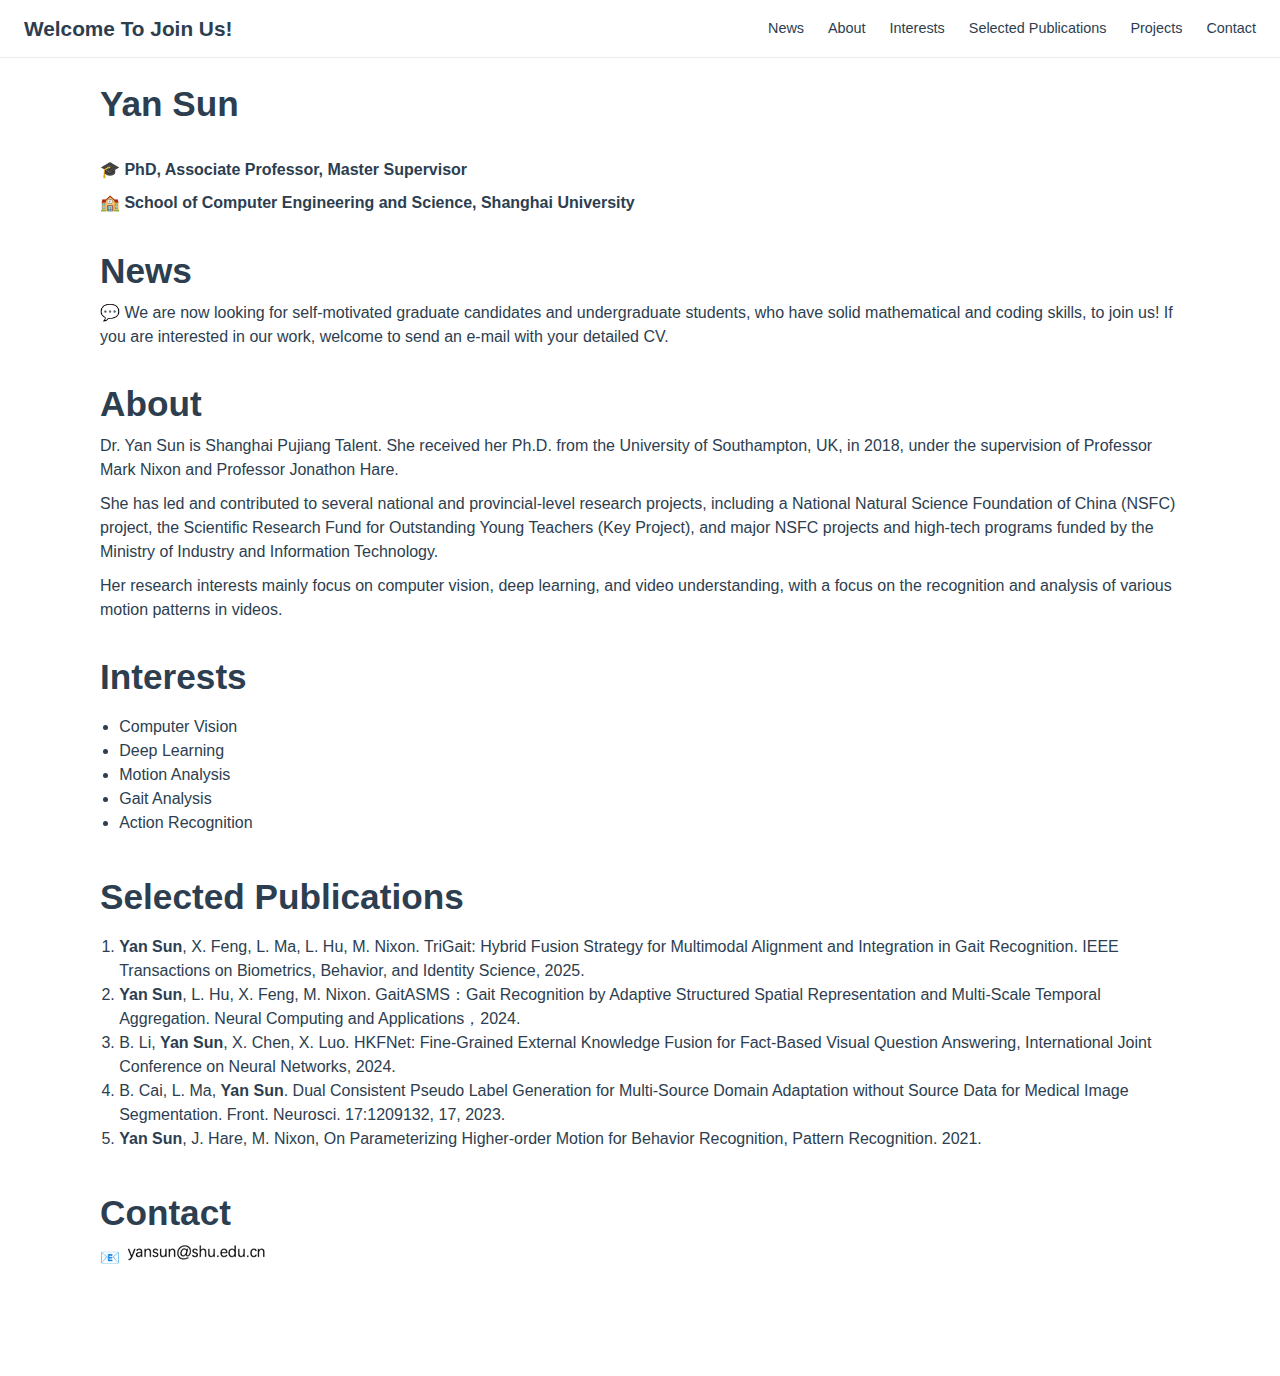
<file: index.html>
<!DOCTYPE html>
<html lang="en-US">
  <head>
    <meta charset="utf-8">
    <meta name="viewport" content="width=device-width,initial-scale=1">
    <title>Yan Sun | Welcome To Join Us!</title>
    <meta name="generator" content="VuePress 1.9.10">
    
    <meta name="description" content="Welcome To Join Yan Sun&#39;s Team!">
    
    <link rel="preload" href="/assets/css/0.styles.b4a25a17.css" as="style"><link rel="preload" href="/assets/js/app.c456f460.js" as="script"><link rel="preload" href="/assets/js/2.a2521730.js" as="script"><link rel="preload" href="/assets/js/1.c37381f6.js" as="script"><link rel="preload" href="/assets/js/24.e0f4cbba.js" as="script"><link rel="prefetch" href="/assets/js/10.6b4c7991.js"><link rel="prefetch" href="/assets/js/11.764dbd5c.js"><link rel="prefetch" href="/assets/js/12.06917ad2.js"><link rel="prefetch" href="/assets/js/13.7d8cb495.js"><link rel="prefetch" href="/assets/js/14.ecbc5caf.js"><link rel="prefetch" href="/assets/js/15.2b7245b4.js"><link rel="prefetch" href="/assets/js/16.812c8295.js"><link rel="prefetch" href="/assets/js/17.74f96484.js"><link rel="prefetch" href="/assets/js/18.648b10c4.js"><link rel="prefetch" href="/assets/js/19.fd36653f.js"><link rel="prefetch" href="/assets/js/20.2367a3b5.js"><link rel="prefetch" href="/assets/js/21.f30cc37b.js"><link rel="prefetch" href="/assets/js/22.c594d5b0.js"><link rel="prefetch" href="/assets/js/23.9ba5030c.js"><link rel="prefetch" href="/assets/js/25.8612b4e6.js"><link rel="prefetch" href="/assets/js/3.691f0dee.js"><link rel="prefetch" href="/assets/js/4.082b8323.js"><link rel="prefetch" href="/assets/js/5.acb21573.js"><link rel="prefetch" href="/assets/js/6.f3e9cc26.js"><link rel="prefetch" href="/assets/js/7.3cc21599.js"><link rel="prefetch" href="/assets/js/vendors~docsearch.934ed2fb.js">
    <link rel="stylesheet" href="/assets/css/0.styles.b4a25a17.css">
  </head>
  <body>
    <div id="app" data-server-rendered="true"><div class="theme-container no-sidebar home-page"><header class="navbar"><div class="sidebar-button"><svg xmlns="http://www.w3.org/2000/svg" aria-hidden="true" role="img" viewBox="0 0 448 512" class="icon"><path fill="currentColor" d="M436 124H12c-6.627 0-12-5.373-12-12V80c0-6.627 5.373-12 12-12h424c6.627 0 12 5.373 12 12v32c0 6.627-5.373 12-12 12zm0 160H12c-6.627 0-12-5.373-12-12v-32c0-6.627 5.373-12 12-12h424c6.627 0 12 5.373 12 12v32c0 6.627-5.373 12-12 12zm0 160H12c-6.627 0-12-5.373-12-12v-32c0-6.627 5.373-12 12-12h424c6.627 0 12 5.373 12 12v32c0 6.627-5.373 12-12 12z"></path></svg></div> <a href="/" aria-current="page" class="home-link router-link-exact-active router-link-active"><!----> <span class="site-name">Welcome To Join Us!</span></a> <div class="links"><!----> <nav class="nav-links can-hide"><div class="nav-item"><a href="/#news" class="nav-link">
  News
</a></div><div class="nav-item"><a href="/#about" class="nav-link">
  About
</a></div><div class="nav-item"><a href="/#interests" class="nav-link">
  Interests
</a></div><div class="nav-item"><a href="/#selected-publications" class="nav-link">
  Selected Publications
</a></div><div class="nav-item"><a href="/#projects" class="nav-link">
  Projects
</a></div><div class="nav-item"><a href="/#contact" class="nav-link">
  Contact
</a></div> <!----></nav></div></header> <div class="sidebar-mask"></div> <aside class="sidebar"><nav class="nav-links"><div class="nav-item"><a href="/#news" class="nav-link">
  News
</a></div><div class="nav-item"><a href="/#about" class="nav-link">
  About
</a></div><div class="nav-item"><a href="/#interests" class="nav-link">
  Interests
</a></div><div class="nav-item"><a href="/#selected-publications" class="nav-link">
  Selected Publications
</a></div><div class="nav-item"><a href="/#projects" class="nav-link">
  Projects
</a></div><div class="nav-item"><a href="/#contact" class="nav-link">
  Contact
</a></div> <!----></nav>  <!----> </aside> <main class="page"> <div class="theme-default-content content__default"><h1 id="yan-sun">Yan Sun</h1> <p><b>🎓 PhD, Associate Professor, Master Supervisor</b></p> <p><b>🏫 School of Computer Engineering and Science, Shanghai University</b></p> <h1 id="news">News</h1> <p>💬 We are now looking for self-motivated graduate candidates and undergraduate students, who have solid mathematical and coding skills, to join us!  If you are interested in our work, welcome to send an e-mail with your detailed CV.</p> <h1 id="about">About</h1> <p>Dr. Yan Sun is Shanghai Pujiang Talent. She received her Ph.D. from the University of Southampton, UK, in 2018, under the supervision of Professor Mark Nixon and Professor Jonathon Hare.</p> <p>She has led and contributed to several national and provincial-level research projects, including a National Natural Science Foundation of China (NSFC) project, the Scientific Research Fund for Outstanding Young Teachers (Key Project), and major NSFC projects and high-tech programs funded by the Ministry of Industry and Information Technology.</p> <p>Her research interests mainly focus on computer vision, deep learning, and video understanding, with a focus on the recognition and analysis of various motion patterns in videos.</p> <h1 id="interests">Interests</h1> <ul><li>Computer Vision</li> <li>Deep Learning</li> <li>Motion Analysis</li> <li>Gait Analysis</li> <li>Action Recognition</li></ul> <h1 id="selected-publications">Selected Publications</h1> <ol><li><strong>Yan Sun</strong>, X. Feng, L. Ma, L. Hu, M. Nixon. TriGait: Hybrid Fusion Strategy for Multimodal Alignment and Integration in Gait Recognition. IEEE Transactions on Biometrics, Behavior, and Identity Science, 2025.</li> <li><strong>Yan Sun</strong>, L. Hu, X. Feng, M. Nixon. GaitASMS：Gait Recognition by Adaptive Structured Spatial Representation and Multi-Scale Temporal Aggregation. Neural Computing and Applications，2024.</li> <li>B. Li, <strong>Yan Sun</strong>, X. Chen, X. Luo. HKFNet: Fine-Grained External Knowledge Fusion for Fact-Based Visual Question Answering, International Joint Conference on Neural Networks, 2024.</li> <li>B. Cai, L. Ma, <strong>Yan Sun</strong>. Dual Consistent Pseudo Label Generation for Multi-Source Domain Adaptation without Source Data for Medical Image Segmentation. Front. Neurosci. 17:1209132, 17, 2023.</li> <li><strong>Yan Sun</strong>, J. Hare, M. Nixon, On Parameterizing Higher-order Motion for Behavior Recognition, Pattern Recognition. 2021.</li></ol> <h1 id="contact">Contact</h1> <p>📧 <img src="contact.png"></p></div> <footer class="page-edit"><!----> <!----></footer> <!----> </main></div><div class="global-ui"></div></div>
    <script src="/assets/js/app.c456f460.js" defer></script><script src="/assets/js/2.a2521730.js" defer></script><script src="/assets/js/1.c37381f6.js" defer></script><script src="/assets/js/24.e0f4cbba.js" defer></script>
  </body>
</html>
</file>
<file: assets/css/0.styles.b4a25a17.css>
code[class*=language-],pre[class*=language-]{color:#ccc;background:none;font-family:Consolas,Monaco,Andale Mono,Ubuntu Mono,monospace;font-size:1em;text-align:left;white-space:pre;word-spacing:normal;word-break:normal;word-wrap:normal;line-height:1.5;-moz-tab-size:4;-o-tab-size:4;tab-size:4;-webkit-hyphens:none;hyphens:none}pre[class*=language-]{padding:1em;margin:.5em 0;overflow:auto}:not(pre)>code[class*=language-],pre[class*=language-]{background:#2d2d2d}:not(pre)>code[class*=language-]{padding:.1em;border-radius:.3em;white-space:normal}.token.block-comment,.token.cdata,.token.comment,.token.doctype,.token.prolog{color:#999}.token.punctuation{color:#ccc}.token.attr-name,.token.deleted,.token.namespace,.token.tag{color:#e2777a}.token.function-name{color:#6196cc}.token.boolean,.token.function,.token.number{color:#f08d49}.token.class-name,.token.constant,.token.property,.token.symbol{color:#f8c555}.token.atrule,.token.builtin,.token.important,.token.keyword,.token.selector{color:#cc99cd}.token.attr-value,.token.char,.token.regex,.token.string,.token.variable{color:#7ec699}.token.entity,.token.operator,.token.url{color:#67cdcc}.token.bold,.token.important{font-weight:700}.token.italic{font-style:italic}.token.entity{cursor:help}.token.inserted{color:green}.theme-default-content code{color:#476582;padding:.25rem .5rem;margin:0;font-size:.85em;background-color:rgba(27,31,35,.05);border-radius:3px}.theme-default-content code .token.deleted{color:#ec5975}.theme-default-content code .token.inserted{color:#0984e3}.theme-default-content pre,.theme-default-content pre[class*=language-]{line-height:1.4;padding:1.25rem 1.5rem;margin:.85rem 0;background-color:#282c34;border-radius:6px;overflow:auto}.theme-default-content pre[class*=language-] code,.theme-default-content pre code{color:#fff;padding:0;background-color:transparent;border-radius:0}div[class*=language-]{position:relative;background-color:#282c34;border-radius:6px}div[class*=language-] .highlight-lines{-webkit-user-select:none;user-select:none;padding-top:1.3rem;position:absolute;top:0;left:0;width:100%;line-height:1.4}div[class*=language-] .highlight-lines .highlighted{background-color:rgba(0,0,0,.66)}div[class*=language-] pre,div[class*=language-] pre[class*=language-]{background:transparent;position:relative;z-index:1}div[class*=language-]:before{position:absolute;z-index:3;top:.8em;right:1em;font-size:.75rem;color:hsla(0,0%,100%,.4)}div[class*=language-]:not(.line-numbers-mode) .line-numbers-wrapper{display:none}div[class*=language-].line-numbers-mode .highlight-lines .highlighted{position:relative}div[class*=language-].line-numbers-mode .highlight-lines .highlighted:before{content:" ";position:absolute;z-index:3;left:0;top:0;display:block;width:3.5rem;height:100%;background-color:rgba(0,0,0,.66)}div[class*=language-].line-numbers-mode pre{padding-left:4.5rem;vertical-align:middle}div[class*=language-].line-numbers-mode .line-numbers-wrapper{position:absolute;top:0;width:3.5rem;text-align:center;color:hsla(0,0%,100%,.3);padding:1.25rem 0;line-height:1.4}div[class*=language-].line-numbers-mode .line-numbers-wrapper br{-webkit-user-select:none;user-select:none}div[class*=language-].line-numbers-mode .line-numbers-wrapper .line-number{position:relative;z-index:4;-webkit-user-select:none;user-select:none;font-size:.85em}div[class*=language-].line-numbers-mode:after{content:"";position:absolute;z-index:2;top:0;left:0;width:3.5rem;height:100%;border-radius:6px 0 0 6px;border-right:1px solid rgba(0,0,0,.66);background-color:#282c34}div[class~=language-js]:before{content:"js"}div[class~=language-ts]:before{content:"ts"}div[class~=language-html]:before{content:"html"}div[class~=language-md]:before{content:"md"}div[class~=language-vue]:before{content:"vue"}div[class~=language-css]:before{content:"css"}div[class~=language-sass]:before{content:"sass"}div[class~=language-scss]:before{content:"scss"}div[class~=language-less]:before{content:"less"}div[class~=language-stylus]:before{content:"stylus"}div[class~=language-go]:before{content:"go"}div[class~=language-java]:before{content:"java"}div[class~=language-c]:before{content:"c"}div[class~=language-sh]:before{content:"sh"}div[class~=language-yaml]:before{content:"yaml"}div[class~=language-py]:before{content:"py"}div[class~=language-docker]:before{content:"docker"}div[class~=language-dockerfile]:before{content:"dockerfile"}div[class~=language-makefile]:before{content:"makefile"}div[class~=language-javascript]:before{content:"js"}div[class~=language-typescript]:before{content:"ts"}div[class~=language-markup]:before{content:"html"}div[class~=language-markdown]:before{content:"md"}div[class~=language-json]:before{content:"json"}div[class~=language-ruby]:before{content:"rb"}div[class~=language-python]:before{content:"py"}div[class~=language-bash]:before{content:"sh"}div[class~=language-php]:before{content:"php"}.custom-block .custom-block-title{font-weight:600;margin-bottom:-.4rem}.custom-block.danger,.custom-block.tip,.custom-block.warning{padding:.1rem 1.5rem;border-left-width:.5rem;border-left-style:solid;margin:1rem 0}.custom-block.tip{background-color:#f3f5f7;border-color:#42b983}.custom-block.warning{background-color:rgba(255,229,100,.3);border-color:#e7c000;color:#6b5900}.custom-block.warning .custom-block-title{color:#b29400}.custom-block.warning a{color:#2c3e50}.custom-block.danger{background-color:#ffe6e6;border-color:#c00;color:#4d0000}.custom-block.danger .custom-block-title{color:#900}.custom-block.danger a{color:#2c3e50}.custom-block.details{display:block;position:relative;border-radius:2px;margin:1.6em 0;padding:1.6em;background-color:#eee}.custom-block.details h4{margin-top:0}.custom-block.details figure:last-child,.custom-block.details p:last-child{margin-bottom:0;padding-bottom:0}.custom-block.details summary{outline:none;cursor:pointer}.arrow{display:inline-block;width:0;height:0}.arrow.up{border-bottom:6px solid #ccc}.arrow.down,.arrow.up{border-left:4px solid transparent;border-right:4px solid transparent}.arrow.down{border-top:6px solid #ccc}.arrow.right{border-left:6px solid #ccc}.arrow.left,.arrow.right{border-top:4px solid transparent;border-bottom:4px solid transparent}.arrow.left{border-right:6px solid #ccc}.theme-default-content:not(.custom){max-width:740px;margin:0 auto;padding:2rem 2.5rem}@media (max-width:959px){.theme-default-content:not(.custom){padding:2rem}}@media (max-width:419px){.theme-default-content:not(.custom){padding:1.5rem}}.table-of-contents .badge{vertical-align:middle}body,html{padding:0;margin:0;background-color:#fff}body{font-family:-apple-system,BlinkMacSystemFont,Segoe UI,Roboto,Oxygen,Ubuntu,Cantarell,Fira Sans,Droid Sans,Helvetica Neue,sans-serif;-webkit-font-smoothing:antialiased;-moz-osx-font-smoothing:grayscale;font-size:16px;color:#2c3e50}.page{padding-left:20rem}.navbar{z-index:20;right:0;height:3.6rem;background-color:#fff;box-sizing:border-box;border-bottom:1px solid #eaecef}.navbar,.sidebar-mask{position:fixed;top:0;left:0}.sidebar-mask{z-index:9;width:100vw;height:100vh;display:none}.sidebar{font-size:16px;background-color:#fff;width:20rem;position:fixed;z-index:10;margin:0;top:3.6rem;left:0;bottom:0;box-sizing:border-box;border-right:1px solid #eaecef;overflow-y:auto}.theme-default-content:not(.custom)>:first-child{margin-top:3.6rem}.theme-default-content:not(.custom) a:hover{text-decoration:underline}.theme-default-content:not(.custom) p.demo{padding:1rem 1.5rem;border:1px solid #ddd;border-radius:4px}.theme-default-content:not(.custom) img{max-width:100%}.theme-default-content.custom{padding:0;margin:0}.theme-default-content.custom img{max-width:100%}a{font-weight:500;text-decoration:none}a,p a code{color:#0984e3}p a code{font-weight:400}kbd{background:#eee;border:.15rem solid #ddd;border-bottom:.25rem solid #ddd;border-radius:.15rem;padding:0 .15em}blockquote{font-size:1rem;color:#999;border-left:.2rem solid #dfe2e5;margin:1rem 0;padding:.25rem 0 .25rem 1rem}blockquote>p{margin:0}ol,ul{padding-left:1.2em}strong{font-weight:600}h1,h2,h3,h4,h5,h6{font-weight:600;line-height:1.25}.theme-default-content:not(.custom)>h1,.theme-default-content:not(.custom)>h2,.theme-default-content:not(.custom)>h3,.theme-default-content:not(.custom)>h4,.theme-default-content:not(.custom)>h5,.theme-default-content:not(.custom)>h6{margin-top:-3.1rem;padding-top:4.6rem;margin-bottom:0}.theme-default-content:not(.custom)>h1:first-child,.theme-default-content:not(.custom)>h2:first-child,.theme-default-content:not(.custom)>h3:first-child,.theme-default-content:not(.custom)>h4:first-child,.theme-default-content:not(.custom)>h5:first-child,.theme-default-content:not(.custom)>h6:first-child{margin-top:-1.5rem;margin-bottom:1rem}.theme-default-content:not(.custom)>h1:first-child+.custom-block,.theme-default-content:not(.custom)>h1:first-child+p,.theme-default-content:not(.custom)>h1:first-child+pre,.theme-default-content:not(.custom)>h2:first-child+.custom-block,.theme-default-content:not(.custom)>h2:first-child+p,.theme-default-content:not(.custom)>h2:first-child+pre,.theme-default-content:not(.custom)>h3:first-child+.custom-block,.theme-default-content:not(.custom)>h3:first-child+p,.theme-default-content:not(.custom)>h3:first-child+pre,.theme-default-content:not(.custom)>h4:first-child+.custom-block,.theme-default-content:not(.custom)>h4:first-child+p,.theme-default-content:not(.custom)>h4:first-child+pre,.theme-default-content:not(.custom)>h5:first-child+.custom-block,.theme-default-content:not(.custom)>h5:first-child+p,.theme-default-content:not(.custom)>h5:first-child+pre,.theme-default-content:not(.custom)>h6:first-child+.custom-block,.theme-default-content:not(.custom)>h6:first-child+p,.theme-default-content:not(.custom)>h6:first-child+pre{margin-top:2rem}h1:focus .header-anchor,h1:hover .header-anchor,h2:focus .header-anchor,h2:hover .header-anchor,h3:focus .header-anchor,h3:hover .header-anchor,h4:focus .header-anchor,h4:hover .header-anchor,h5:focus .header-anchor,h5:hover .header-anchor,h6:focus .header-anchor,h6:hover .header-anchor{opacity:1}h1{font-size:2.2rem}h2{font-size:1.65rem;padding-bottom:.3rem;border-bottom:1px solid #eaecef}h3{font-size:1.35rem}a.header-anchor{font-size:.85em;float:left;margin-left:-.87em;padding-right:.23em;margin-top:.125em;-webkit-user-select:none;user-select:none;opacity:0}a.header-anchor:focus,a.header-anchor:hover{text-decoration:none}.line-number,code,kbd{font-family:source-code-pro,Menlo,Monaco,Consolas,Courier New,monospace}ol,p,ul{line-height:1.7}hr{border:0;border-top:1px solid #eaecef}table{border-collapse:collapse;margin:1rem 0;display:block;overflow-x:auto}tr{border-top:1px solid #dfe2e5}tr:nth-child(2n){background-color:#f6f8fa}td,th{border:1px solid #dfe2e5;padding:.6em 1em}.theme-container.sidebar-open .sidebar-mask{display:block}.theme-container.no-navbar .theme-default-content:not(.custom)>h1,.theme-container.no-navbar h2,.theme-container.no-navbar h3,.theme-container.no-navbar h4,.theme-container.no-navbar h5,.theme-container.no-navbar h6{margin-top:1.5rem;padding-top:0}.theme-container.no-navbar .sidebar{top:0}@media (min-width:720px){.theme-container.no-sidebar .sidebar{display:none}.theme-container.no-sidebar .page{padding-left:0}}@media (max-width:959px){.sidebar{font-size:15px;width:16.4rem}.page{padding-left:16.4rem}}@media (max-width:719px){.sidebar{top:0;padding-top:3.6rem;transform:translateX(-100%);transition:transform .2s ease}.page{padding-left:0}.theme-container.sidebar-open .sidebar{transform:translateX(0)}.theme-container.no-navbar .sidebar{padding-top:0}}@media (max-width:419px){h1{font-size:1.9rem}.theme-default-content div[class*=language-]{margin:.85rem -1.5rem;border-radius:0}}.icon.outbound{display:none}#nprogress{pointer-events:none}#nprogress .bar{background:#0984e3;position:fixed;z-index:1031;top:0;left:0;width:100%;height:2px}#nprogress .peg{display:block;position:absolute;right:0;width:100px;height:100%;box-shadow:0 0 10px #0984e3,0 0 5px #0984e3;opacity:1;transform:rotate(3deg) translateY(-4px)}#nprogress .spinner{display:block;position:fixed;z-index:1031;top:15px;right:15px}#nprogress .spinner-icon{width:18px;height:18px;box-sizing:border-box;border-color:#0984e3 transparent transparent #0984e3;border-style:solid;border-width:2px;border-radius:50%;animation:nprogress-spinner .4s linear infinite}.nprogress-custom-parent{overflow:hidden;position:relative}.nprogress-custom-parent #nprogress .bar,.nprogress-custom-parent #nprogress .spinner{position:absolute}@keyframes nprogress-spinner{0%{transform:rotate(0deg)}to{transform:rotate(1turn)}}.icon.outbound{color:#aaa;display:inline-block;vertical-align:middle;position:relative;top:-1px}.sr-only{position:absolute;width:1px;height:1px;padding:0;margin:-1px;overflow:hidden;clip:rect(0,0,0,0);white-space:nowrap;border-width:0}.algolia-search-wrapper>span{vertical-align:middle}.algolia-search-wrapper .algolia-autocomplete{line-height:normal}.algolia-search-wrapper .algolia-autocomplete .ds-dropdown-menu{background-color:#fff;border:1px solid #999;border-radius:4px;font-size:16px;margin:6px 0 0;padding:4px;text-align:left}.algolia-search-wrapper .algolia-autocomplete .ds-dropdown-menu:before{border-color:#999}.algolia-search-wrapper .algolia-autocomplete .ds-dropdown-menu [class*=ds-dataset-]{border:none;padding:0}.algolia-search-wrapper .algolia-autocomplete .ds-dropdown-menu .ds-suggestions{margin-top:0}.algolia-search-wrapper .algolia-autocomplete .ds-dropdown-menu .ds-suggestion{border-bottom:1px solid #eaecef}.algolia-search-wrapper .algolia-autocomplete .algolia-docsearch-suggestion--highlight{color:#2c815b}.algolia-search-wrapper .algolia-autocomplete .algolia-docsearch-suggestion{border-color:#eaecef;padding:0}.algolia-search-wrapper .algolia-autocomplete .algolia-docsearch-suggestion .algolia-docsearch-suggestion--category-header{padding:5px 10px;margin-top:0;background:#0984e3;color:#fff;font-weight:600}.algolia-search-wrapper .algolia-autocomplete .algolia-docsearch-suggestion .algolia-docsearch-suggestion--category-header .algolia-docsearch-suggestion--highlight{background:hsla(0,0%,100%,.6)}.algolia-search-wrapper .algolia-autocomplete .algolia-docsearch-suggestion .algolia-docsearch-suggestion--wrapper{padding:0}.algolia-search-wrapper .algolia-autocomplete .algolia-docsearch-suggestion .algolia-docsearch-suggestion--title{font-weight:600;margin-bottom:0;color:#2c3e50}.algolia-search-wrapper .algolia-autocomplete .algolia-docsearch-suggestion .algolia-docsearch-suggestion--subcategory-column{vertical-align:top;padding:5px 7px 5px 5px;border-color:#eaecef;background:#f1f3f5}.algolia-search-wrapper .algolia-autocomplete .algolia-docsearch-suggestion .algolia-docsearch-suggestion--subcategory-column:after{display:none}.algolia-search-wrapper .algolia-autocomplete .algolia-docsearch-suggestion .algolia-docsearch-suggestion--subcategory-column-text{color:#555}.algolia-search-wrapper .algolia-autocomplete .algolia-docsearch-footer{border-color:#eaecef}.algolia-search-wrapper .algolia-autocomplete .ds-cursor .algolia-docsearch-suggestion--content{background-color:#e7edf3!important;color:#2c3e50}@media (min-width:719px){.algolia-search-wrapper .algolia-autocomplete .algolia-docsearch-suggestion .algolia-docsearch-suggestion--subcategory-column{float:none;width:150px;min-width:150px;display:table-cell}.algolia-search-wrapper .algolia-autocomplete .algolia-docsearch-suggestion .algolia-docsearch-suggestion--content{float:none;display:table-cell;width:100%;vertical-align:top}.algolia-search-wrapper .algolia-autocomplete .algolia-docsearch-suggestion .ds-dropdown-menu{min-width:515px!important}}@media (max-width:719px){.algolia-search-wrapper .ds-dropdown-menu{min-width:calc(100vw - 4rem)!important;max-width:calc(100vw - 4rem)!important}.algolia-search-wrapper .algolia-docsearch-suggestion--wrapper{padding:5px 7px 5px 5px!important}.algolia-search-wrapper .algolia-docsearch-suggestion--subcategory-column{padding:0!important;background:#fff!important}.algolia-search-wrapper .algolia-docsearch-suggestion--subcategory-column-text:after{content:" > ";font-size:10px;line-height:14.4px;display:inline-block;width:5px;margin:-3px 3px 0;vertical-align:middle}}.home{padding:3.6rem 2rem 0;max-width:960px;margin:0 auto;display:block}.home .hero{text-align:center}.home .hero img{max-width:100%;max-height:280px;display:block;margin:3rem auto 1.5rem}.home .hero h1{font-size:3rem}.home .hero .action,.home .hero .description,.home .hero h1{margin:1.8rem auto}.home .hero .description{max-width:35rem;font-size:1.6rem;line-height:1.3;color:#6a8bad}.home .hero .action-button{display:inline-block;font-size:1.2rem;color:#fff;background-color:#0984e3;padding:.8rem 1.6rem;border-radius:4px;transition:background-color .1s ease;box-sizing:border-box;border-bottom:1px solid #0877cc}.home .hero .action-button:hover{background-color:#1292f6}.home .features{border-top:1px solid #eaecef;padding:1.2rem 0;margin-top:2.5rem;display:flex;flex-wrap:wrap;align-items:flex-start;align-content:stretch;justify-content:space-between}.home .feature{flex-grow:1;flex-basis:30%;max-width:30%}.home .feature h2{font-size:1.4rem;font-weight:500;border-bottom:none;padding-bottom:0;color:#3a5169}.home .feature p{color:#4e6e8e}.home .footer{padding:2.5rem;border-top:1px solid #eaecef;text-align:center;color:#4e6e8e}@media (max-width:719px){.home .features{flex-direction:column}.home .feature{max-width:100%;padding:0 2.5rem}}@media (max-width:419px){.home{padding-left:1.5rem;padding-right:1.5rem}.home .hero img{max-height:210px;margin:2rem auto 1.2rem}.home .hero h1{font-size:2rem}.home .hero .action,.home .hero .description,.home .hero h1{margin:1.2rem auto}.home .hero .description{font-size:1.2rem}.home .hero .action-button{font-size:1rem;padding:.6rem 1.2rem}.home .feature h2{font-size:1.25rem}}.search-box{display:inline-block;position:relative;margin-right:1rem}.search-box input{cursor:text;width:10rem;height:2rem;color:#4e6e8e;display:inline-block;border:1px solid #cfd4db;border-radius:2rem;font-size:.9rem;line-height:2rem;padding:0 .5rem 0 2rem;outline:none;transition:all .2s ease;background:#fff url(/assets/img/search.83621669.svg) .6rem .5rem no-repeat;background-size:1rem}.search-box input:focus{cursor:auto;border-color:#0984e3}.search-box .suggestions{background:#fff;width:20rem;position:absolute;top:2rem;border:1px solid #cfd4db;border-radius:6px;padding:.4rem;list-style-type:none}.search-box .suggestions.align-right{right:0}.search-box .suggestion{line-height:1.4;padding:.4rem .6rem;border-radius:4px;cursor:pointer}.search-box .suggestion a{white-space:normal;color:#5d82a6}.search-box .suggestion a .page-title{font-weight:600}.search-box .suggestion a .header{font-size:.9em;margin-left:.25em}.search-box .suggestion.focused{background-color:#f3f4f5}.search-box .suggestion.focused a{color:#0984e3}@media (max-width:959px){.search-box input{cursor:pointer;width:0;border-color:transparent;position:relative}.search-box input:focus{cursor:text;left:0;width:10rem}}@media (-ms-high-contrast:none){.search-box input{height:2rem}}@media (max-width:959px) and (min-width:719px){.search-box .suggestions{left:0}}@media (max-width:719px){.search-box{margin-right:0}.search-box input{left:1rem}.search-box .suggestions{right:0}}@media (max-width:419px){.search-box .suggestions{width:calc(100vw - 4rem)}.search-box input:focus{width:8rem}}.sidebar-button{cursor:pointer;display:none;width:1.25rem;height:1.25rem;position:absolute;padding:.6rem;top:.6rem;left:1rem}.sidebar-button .icon{display:block;width:1.25rem;height:1.25rem}@media (max-width:719px){.sidebar-button{display:block}}.dropdown-enter,.dropdown-leave-to{height:0!important}.badge[data-v-15b7b770]{display:inline-block;font-size:14px;height:18px;line-height:18px;border-radius:3px;padding:0 6px;color:#fff}.badge.green[data-v-15b7b770],.badge.tip[data-v-15b7b770],.badge[data-v-15b7b770]{background-color:#42b983}.badge.error[data-v-15b7b770]{background-color:#da5961}.badge.warn[data-v-15b7b770],.badge.warning[data-v-15b7b770],.badge.yellow[data-v-15b7b770]{background-color:#e7c000}.badge+.badge[data-v-15b7b770]{margin-left:5px}.theme-code-block[data-v-759a7d02]{display:none}.theme-code-block__active[data-v-759a7d02]{display:block}.theme-code-block>pre[data-v-759a7d02]{background-color:orange}.theme-code-group__nav[data-v-deefee04]{margin-bottom:-35px;background-color:#282c34;padding-bottom:22px;border-top-left-radius:6px;border-top-right-radius:6px;padding-left:10px;padding-top:10px}.theme-code-group__ul[data-v-deefee04]{margin:auto 0;padding-left:0;display:inline-flex;list-style:none}.theme-code-group__nav-tab[data-v-deefee04]{border:0;padding:5px;cursor:pointer;background-color:transparent;font-size:.85em;line-height:1.4;color:hsla(0,0%,100%,.9);font-weight:600}.theme-code-group__nav-tab-active[data-v-deefee04]{border-bottom:1px solid #42b983}.pre-blank[data-v-deefee04]{color:#42b983}.theme-container.home-page .page{font-family:-apple-system,BlinkMacSystemFont,Segoe UI,Roboto,Oxygen,Ubuntu,Cantarell,Fira Sans,Droid Sans,Helvetica Neue,sans-serif}.theme-container.home-page .page p{margin:0 0 .6rem}.theme-container.home-page .page ol,.theme-container.home-page .page p,.theme-container.home-page .page ul{line-height:1.5rem}.theme-container.home-page .page a{font-weight:400}.theme-container.home-page .page .theme-default-content:not(.custom){max-width:1080px!important}.theme-container.home-page .page .theme-default-content:not(.custom)>h1,.theme-container.home-page .page .theme-default-content:not(.custom)>h2{margin-bottom:.5rem}.theme-container.home-page .page .theme-default-content:not(.custom)>h2:first-child+p{margin-top:.5rem}.theme-container.home-page .page .theme-default-content:not(.custom)>h3{padding-top:4rem}.theme-container.home-page .page .md-card{margin-top:.5em}.theme-container.home-page .page .md-card .card-image{padding:.2rem}.theme-container.home-page .page .md-card .card-image img{max-width:120px;max-height:120px}.theme-container.home-page .page .md-card .card-content p{-webkit-margin-after:.2em}@media (max-width:419px){.theme-default-content:not(.custom){padding:1rem}.navbar .site-name{width:100vw!important}.sidebar-button{display:none!important}.navbar{padding-left:1em!important}.theme-container.home-page .page{font-size:16px;font-family:Times New Roman,Times,serif;font-weight:400}.theme-container.home-page .page ol,.theme-container.home-page .page p,.theme-container.home-page .page ul{line-height:1.6}.theme-container.home-page .page .md-card .card-image img{width:100%;max-width:400px}}.md-card{background-color:#fff;margin-top:1em;min-height:150px;display:flex;flex-direction:row;align-items:stretch}.md-card .card-image{display:flex;align-items:center;padding:.5rem}.md-card .card-image img{max-width:150px;max-height:150px;height:150px;border:1px solid #eee;border-radius:.2rem;-o-object-fit:cover;object-fit:cover}.md-card .card-content{padding:.5rem;flex-grow:1}.md-card .card-content p{line-height:normal;-webkit-margin-before:0;-webkit-margin-after:.5em}.md-card .card-content blockquote{font-size:1rem}.md-card.show-border{border:1px solid #eee;border-radius:.5rem;box-shadow:0 5px 15px -5px rgba(0,0,0,.1);padding:.5rem}@media (max-width:419px){.md-card{display:flex;flex-direction:column;margin:1rem -.5rem;padding:.5rem;box-sizing:border-box}.md-card .card-image{flex-grow:1;align-items:stretch}.md-card .card-image img{width:100%;max-width:400px}.md-card .card-content pre{margin:0;border-radius:6px}}.profile{display:flex;flex-direction:row;align-items:stretch}.profile .image{max-width:120px}.profile .image img{border-radius:50%;padding:2px;border:1px solid #f2f3f3}.profile .info{display:flex;flex:1 1;flex-direction:column;padding-left:3rem}.profile .info .name{font-size:1.85rem;font-weight:600}.profile .info .socials{display:flex;flex-direction:row}.profile .info .socials img{width:1.3rem;margin:0 .6rem 0 0;cursor:pointer}.profile .info .socials b{margin-left:1rem}.profile .info .contact .title{font-size:1.2rem;font-weight:400}.profile .info .contact .email{font-family:Courier New,Courier,monospace}@media (max-width:419px){.profile .image{max-width:100px}}.about-card{width:100%;display:flex;flex-direction:column;align-items:center}.about-card .avatar{position:relative;z-index:1}.about-card .avatar img{display:block;width:100%;height:auto;max-width:150px;border-radius:500rem}.about-card .card{max-width:600px;width:100%;position:relative;top:-75px;padding-top:75px;margin-left:auto;margin-right:auto;background:#fff;box-shadow:0 4px 8px 0 rgba(0,0,0,.2);border-radius:.3rem;text-align:center}.about-card .card .bio{padding:1em}.about-card .card .bio .head{font-weight:700;font-size:1.3em}.about-card .card .bio .info{padding-top:.5rem;font-size:1em;color:rgba(0,0,0,.4)}.about-card .card .bio .description{text-align:justify}.about-card .card .bio .description p{padding:.8em .5em 0;line-height:normal;-webkit-margin-before:0;-webkit-margin-after:0}.about-card .card .bio .description p a{font-weight:400}.about-card .card .interests{padding:1em 1.5em;border-top:1px solid rgba(34,36,38,.1)}.about-card .card .socials{border-top:1px solid rgba(34,36,38,.1);display:flex;flex-direction:row;justify-content:center;flex-wrap:wrap}.about-card .card .socials img{width:32px;margin:1em;cursor:pointer}.about-card .card .actions{border-top:1px solid rgba(34,36,38,.1);display:flex;flex-direction:row;justify-content:center;flex-wrap:wrap}.about-card .card .actions .button{background-color:#b53471;border:none;border-radius:.3em;color:#fff;padding:.5em 1em;margin:1em .5em;font-size:1rem;font-family:inherit;font-weight:400;text-align:center;text-decoration:none;display:inline-block;transition-duration:.4s;cursor:pointer}.about-card .card .actions .button:hover{background-color:#34495e}.about-card .footer{padding:1rem;font-weight:200;font-size:1rem;text-align:center;color:#9fa9aa;margin-top:auto}.searchbox{display:inline-block;position:relative;width:200px;height:32px!important;white-space:nowrap;box-sizing:border-box;visibility:visible!important}.searchbox .algolia-autocomplete{display:block;width:100%;height:100%}.searchbox__wrapper{width:100%;height:100%;z-index:999;position:relative}.searchbox__input{display:inline-block;box-sizing:border-box;transition:box-shadow .4s ease,background .4s ease;border:0;border-radius:16px;box-shadow:inset 0 0 0 1px #ccc;background:#fff!important;padding:0 26px 0 32px;width:100%;height:100%;vertical-align:middle;white-space:normal;font-size:12px;-webkit-appearance:none;-moz-appearance:none;appearance:none}.searchbox__input::-webkit-search-cancel-button,.searchbox__input::-webkit-search-decoration,.searchbox__input::-webkit-search-results-button,.searchbox__input::-webkit-search-results-decoration{display:none}.searchbox__input:hover{box-shadow:inset 0 0 0 1px #b3b3b3}.searchbox__input:active,.searchbox__input:focus{outline:0;box-shadow:inset 0 0 0 1px #aaa;background:#fff}.searchbox__input::-moz-placeholder{color:#aaa}.searchbox__input::placeholder{color:#aaa}.searchbox__submit{position:absolute;top:0;margin:0;border:0;border-radius:16px 0 0 16px;background-color:rgba(69,142,225,0);padding:0;width:32px;height:100%;vertical-align:middle;text-align:center;font-size:inherit;-webkit-user-select:none;-moz-user-select:none;user-select:none;right:inherit;left:0}.searchbox__submit:before{display:inline-block;margin-right:-4px;height:100%;vertical-align:middle;content:""}.searchbox__submit:active,.searchbox__submit:hover{cursor:pointer}.searchbox__submit:focus{outline:0}.searchbox__submit svg{width:14px;height:14px;vertical-align:middle;fill:#6d7e96}.searchbox__reset{display:block;position:absolute;top:8px;right:8px;margin:0;border:0;background:none;cursor:pointer;padding:0;font-size:inherit;-webkit-user-select:none;-moz-user-select:none;user-select:none;fill:rgba(0,0,0,.5)}.searchbox__reset.hide{display:none}.searchbox__reset:focus{outline:0}.searchbox__reset svg{display:block;margin:4px;width:8px;height:8px}.searchbox__input:valid~.searchbox__reset{display:block;animation-name:sbx-reset-in;animation-duration:.15s}@keyframes sbx-reset-in{0%{transform:translate3d(-20%,0,0);opacity:0}to{transform:none;opacity:1}}.algolia-autocomplete.algolia-autocomplete-right .ds-dropdown-menu{right:0!important;left:inherit!important}.algolia-autocomplete.algolia-autocomplete-right .ds-dropdown-menu:before{right:48px}.algolia-autocomplete.algolia-autocomplete-left .ds-dropdown-menu{left:0!important;right:inherit!important}.algolia-autocomplete.algolia-autocomplete-left .ds-dropdown-menu:before{left:48px}.algolia-autocomplete .ds-dropdown-menu{top:-6px;border-radius:4px;margin:6px 0 0;padding:0;text-align:left;height:auto;position:relative;background:transparent;border:none;z-index:999;max-width:600px;min-width:500px;box-shadow:0 1px 0 0 rgba(0,0,0,.2),0 2px 3px 0 rgba(0,0,0,.1)}.algolia-autocomplete .ds-dropdown-menu:before{display:block;position:absolute;content:"";width:14px;height:14px;background:#fff;z-index:1000;top:-7px;border-top:1px solid #d9d9d9;border-right:1px solid #d9d9d9;transform:rotate(-45deg);border-radius:2px}.algolia-autocomplete .ds-dropdown-menu .ds-suggestions{position:relative;z-index:1000;margin-top:8px}.algolia-autocomplete .ds-dropdown-menu .ds-suggestions a:hover{text-decoration:none}.algolia-autocomplete .ds-dropdown-menu .ds-suggestion{cursor:pointer}.algolia-autocomplete .ds-dropdown-menu .ds-suggestion.ds-cursor .algolia-docsearch-suggestion.suggestion-layout-simple,.algolia-autocomplete .ds-dropdown-menu .ds-suggestion.ds-cursor .algolia-docsearch-suggestion:not(.suggestion-layout-simple) .algolia-docsearch-suggestion--content{background-color:rgba(69,142,225,.05)}.algolia-autocomplete .ds-dropdown-menu [class^=ds-dataset-]{position:relative;border:1px solid #d9d9d9;background:#fff;border-radius:4px;overflow:auto;padding:0 8px 8px}.algolia-autocomplete .ds-dropdown-menu *{box-sizing:border-box}.algolia-autocomplete .algolia-docsearch-suggestion{display:block;position:relative;padding:0 8px;background:#fff;color:#02060c;overflow:hidden}.algolia-autocomplete .algolia-docsearch-suggestion--highlight{color:#174d8c;background:rgba(143,187,237,.1);padding:.1em .05em}.algolia-autocomplete .algolia-docsearch-suggestion--category-header .algolia-docsearch-suggestion--category-header-lvl0 .algolia-docsearch-suggestion--highlight,.algolia-autocomplete .algolia-docsearch-suggestion--category-header .algolia-docsearch-suggestion--category-header-lvl1 .algolia-docsearch-suggestion--highlight,.algolia-autocomplete .algolia-docsearch-suggestion--text .algolia-docsearch-suggestion--highlight{padding:0 0 1px;background:inherit;box-shadow:inset 0 -2px 0 0 rgba(69,142,225,.8);color:inherit}.algolia-autocomplete .algolia-docsearch-suggestion--content{display:block;float:right;width:70%;position:relative;padding:5.33333px 0 5.33333px 10.66667px;cursor:pointer}.algolia-autocomplete .algolia-docsearch-suggestion--content:before{content:"";position:absolute;display:block;top:0;height:100%;width:1px;background:#ddd;left:-1px}.algolia-autocomplete .algolia-docsearch-suggestion--category-header{position:relative;border-bottom:1px solid #ddd;display:none;margin-top:8px;padding:4px 0;font-size:1em;color:#33363d}.algolia-autocomplete .algolia-docsearch-suggestion--wrapper{width:100%;float:left;padding:8px 0 0}.algolia-autocomplete .algolia-docsearch-suggestion--subcategory-column{float:left;width:30%;text-align:right;position:relative;padding:5.33333px 10.66667px;color:#a4a7ae;font-size:.9em;word-wrap:break-word}.algolia-autocomplete .algolia-docsearch-suggestion--subcategory-column:before{content:"";position:absolute;display:block;top:0;height:100%;width:1px;background:#ddd;right:0}.algolia-autocomplete .algolia-docsearch-suggestion--subcategory-inline{display:none}.algolia-autocomplete .algolia-docsearch-suggestion--title{margin-bottom:4px;color:#02060c;font-size:.9em;font-weight:700}.algolia-autocomplete .algolia-docsearch-suggestion--text{display:block;line-height:1.2em;font-size:.85em;color:#63676d}.algolia-autocomplete .algolia-docsearch-suggestion--no-results{width:100%;padding:8px 0;text-align:center;font-size:1.2em}.algolia-autocomplete .algolia-docsearch-suggestion--no-results:before{display:none}.algolia-autocomplete .algolia-docsearch-suggestion code{padding:1px 5px;font-size:90%;border:none;color:#222;background-color:#ebebeb;border-radius:3px;font-family:Menlo,Monaco,Consolas,Courier New,monospace}.algolia-autocomplete .algolia-docsearch-suggestion code .algolia-docsearch-suggestion--highlight{background:none}.algolia-autocomplete .algolia-docsearch-suggestion.algolia-docsearch-suggestion__main .algolia-docsearch-suggestion--category-header,.algolia-autocomplete .algolia-docsearch-suggestion.algolia-docsearch-suggestion__secondary{display:block}@media (min-width:768px){.algolia-autocomplete .algolia-docsearch-suggestion .algolia-docsearch-suggestion--subcategory-column{display:block}}@media (max-width:768px){.algolia-autocomplete .algolia-docsearch-suggestion .algolia-docsearch-suggestion--subcategory-column{display:inline-block;width:auto;float:left;padding:0;color:#02060c;font-size:.9em;font-weight:700;text-align:left;opacity:.5}.algolia-autocomplete .algolia-docsearch-suggestion .algolia-docsearch-suggestion--subcategory-column:before{display:none}.algolia-autocomplete .algolia-docsearch-suggestion .algolia-docsearch-suggestion--subcategory-column:after{content:"|"}.algolia-autocomplete .algolia-docsearch-suggestion .algolia-docsearch-suggestion--content{display:inline-block;width:auto;text-align:left;float:left;padding:0}.algolia-autocomplete .algolia-docsearch-suggestion .algolia-docsearch-suggestion--content:before{display:none}}.algolia-autocomplete .suggestion-layout-simple.algolia-docsearch-suggestion{border-bottom:1px solid #eee;padding:8px;margin:0}.algolia-autocomplete .suggestion-layout-simple .algolia-docsearch-suggestion--content{width:100%;padding:0}.algolia-autocomplete .suggestion-layout-simple .algolia-docsearch-suggestion--content:before{display:none}.algolia-autocomplete .suggestion-layout-simple .algolia-docsearch-suggestion--category-header{margin:0;padding:0;display:block;width:100%;border:none}.algolia-autocomplete .suggestion-layout-simple .algolia-docsearch-suggestion--category-header-lvl0,.algolia-autocomplete .suggestion-layout-simple .algolia-docsearch-suggestion--category-header-lvl1{opacity:.6;font-size:.85em}.algolia-autocomplete .suggestion-layout-simple .algolia-docsearch-suggestion--category-header-lvl1:before{background-image:url('data:image/svg+xml;utf8,<svg width="10" height="10" viewBox="0 0 20 38" xmlns="http://www.w3.org/2000/svg"><path d="M1.49 4.31l14 16.126.002-2.624-14 16.074-1.314 1.51 3.017 2.626 1.313-1.508 14-16.075 1.142-1.313-1.14-1.313-14-16.125L3.2.18.18 2.8l1.31 1.51z" fill-rule="evenodd" fill="%231D3657" /></svg>');content:"";width:10px;height:10px;display:inline-block}.algolia-autocomplete .suggestion-layout-simple .algolia-docsearch-suggestion--wrapper{width:100%;float:left;margin:0;padding:0}.algolia-autocomplete .suggestion-layout-simple .algolia-docsearch-suggestion--duplicate-content,.algolia-autocomplete .suggestion-layout-simple .algolia-docsearch-suggestion--subcategory-inline{display:none!important}.algolia-autocomplete .suggestion-layout-simple .algolia-docsearch-suggestion--title{margin:0;color:#458ee1;font-size:.9em;font-weight:400}.algolia-autocomplete .suggestion-layout-simple .algolia-docsearch-suggestion--title:before{content:"#";font-weight:700;color:#458ee1;display:inline-block}.algolia-autocomplete .suggestion-layout-simple .algolia-docsearch-suggestion--text{margin:4px 0 0;display:block;line-height:1.4em;padding:5.33333px 8px;background:#f8f8f8;font-size:.85em;opacity:.8}.algolia-autocomplete .suggestion-layout-simple .algolia-docsearch-suggestion--text .algolia-docsearch-suggestion--highlight{color:#3f4145;font-weight:700;box-shadow:none}.algolia-autocomplete .algolia-docsearch-footer{width:134px;height:20px;z-index:2000;margin-top:10.66667px;float:right;font-size:0;line-height:0}.algolia-autocomplete .algolia-docsearch-footer--logo{background-image:url("data:image/svg+xml;charset=utf-8,%3Csvg width='168' height='24' xmlns='http://www.w3.org/2000/svg'%3E%3Cg fill='none' fill-rule='evenodd'%3E%3Cpath d='M78.988.938h16.594a2.968 2.968 0 012.966 2.966V20.5a2.967 2.967 0 01-2.966 2.964H78.988a2.967 2.967 0 01-2.966-2.964V3.897A2.961 2.961 0 0178.988.938zm41.937 17.866c-4.386.02-4.386-3.54-4.386-4.106l-.007-13.336 2.675-.424v13.254c0 .322 0 2.358 1.718 2.364v2.248zm-10.846-2.18c.821 0 1.43-.047 1.855-.129v-2.719a6.334 6.334 0 00-1.574-.199 5.7 5.7 0 00-.897.069 2.699 2.699 0 00-.814.24c-.24.116-.439.28-.582.491-.15.212-.219.335-.219.656 0 .628.219.991.616 1.23s.938.362 1.615.362zm-.233-9.7c.883 0 1.629.109 2.231.328.602.218 1.088.525 1.444.915.363.396.609.922.76 1.483.157.56.232 1.175.232 1.85v6.874a32.5 32.5 0 01-1.868.314c-.834.123-1.772.185-2.813.185-.69 0-1.327-.069-1.895-.198a4.001 4.001 0 01-1.471-.636 3.085 3.085 0 01-.951-1.134c-.226-.465-.343-1.12-.343-1.803 0-.656.13-1.073.384-1.525a3.24 3.24 0 011.047-1.106c.445-.287.95-.492 1.532-.615a8.8 8.8 0 011.82-.185 8.404 8.404 0 011.972.24v-.438c0-.307-.035-.6-.11-.874a1.88 1.88 0 00-.384-.73 1.784 1.784 0 00-.724-.493 3.164 3.164 0 00-1.143-.205c-.616 0-1.177.075-1.69.164a7.735 7.735 0 00-1.26.307l-.321-2.192c.335-.117.834-.233 1.478-.349a10.98 10.98 0 012.073-.178zm52.842 9.626c.822 0 1.43-.048 1.854-.13V13.7a6.347 6.347 0 00-1.574-.199c-.294 0-.595.021-.896.069a2.7 2.7 0 00-.814.24 1.46 1.46 0 00-.582.491c-.15.212-.218.335-.218.656 0 .628.218.991.615 1.23.404.245.938.362 1.615.362zm-.226-9.694c.883 0 1.629.108 2.231.327.602.219 1.088.526 1.444.915.355.39.609.923.759 1.483a6.8 6.8 0 01.233 1.852v6.873c-.41.088-1.034.19-1.868.314-.834.123-1.772.184-2.813.184-.69 0-1.327-.068-1.895-.198a4.001 4.001 0 01-1.471-.635 3.085 3.085 0 01-.951-1.134c-.226-.465-.343-1.12-.343-1.804 0-.656.13-1.073.384-1.524.26-.45.608-.82 1.047-1.107.445-.286.95-.491 1.532-.614a8.803 8.803 0 012.751-.13c.329.034.671.096 1.04.185v-.437a3.3 3.3 0 00-.109-.875 1.873 1.873 0 00-.384-.731 1.784 1.784 0 00-.724-.492 3.165 3.165 0 00-1.143-.205c-.616 0-1.177.075-1.69.164a7.75 7.75 0 00-1.26.307l-.321-2.193c.335-.116.834-.232 1.478-.348a11.633 11.633 0 012.073-.177zm-8.034-1.271a1.626 1.626 0 01-1.628-1.62c0-.895.725-1.62 1.628-1.62.904 0 1.63.725 1.63 1.62 0 .895-.733 1.62-1.63 1.62zm1.348 13.22h-2.689V7.27l2.69-.423v11.956zm-4.714 0c-4.386.02-4.386-3.54-4.386-4.107l-.008-13.336 2.676-.424v13.254c0 .322 0 2.358 1.718 2.364v2.248zm-8.698-5.903c0-1.156-.253-2.119-.746-2.788-.493-.677-1.183-1.01-2.067-1.01-.882 0-1.574.333-2.065 1.01-.493.676-.733 1.632-.733 2.788 0 1.168.246 1.953.74 2.63.492.683 1.183 1.018 2.066 1.018.882 0 1.574-.342 2.067-1.019.492-.683.738-1.46.738-2.63zm2.737-.007c0 .902-.13 1.584-.397 2.33a5.52 5.52 0 01-1.128 1.906 4.986 4.986 0 01-1.752 1.223c-.685.286-1.739.45-2.265.45-.528-.006-1.574-.157-2.252-.45a5.096 5.096 0 01-1.744-1.223c-.487-.527-.863-1.162-1.137-1.906a6.345 6.345 0 01-.41-2.33c0-.902.123-1.77.397-2.508a5.554 5.554 0 011.15-1.892 5.133 5.133 0 011.75-1.216c.679-.287 1.425-.423 2.232-.423.808 0 1.553.142 2.237.423a4.88 4.88 0 011.753 1.216 5.644 5.644 0 011.135 1.892c.287.738.431 1.606.431 2.508zm-20.138 0c0 1.12.246 2.363.738 2.882.493.52 1.13.78 1.91.78.424 0 .828-.062 1.204-.178.377-.116.677-.253.917-.417V9.33a10.476 10.476 0 00-1.766-.226c-.971-.028-1.71.37-2.23 1.004-.513.636-.773 1.75-.773 2.788zm7.438 5.274c0 1.824-.466 3.156-1.404 4.004-.936.846-2.367 1.27-4.296 1.27-.705 0-2.17-.137-3.34-.396l.431-2.118c.98.205 2.272.26 2.95.26 1.074 0 1.84-.219 2.299-.656.459-.437.684-1.086.684-1.948v-.437a8.07 8.07 0 01-1.047.397c-.43.13-.93.198-1.492.198-.739 0-1.41-.116-2.018-.349a4.206 4.206 0 01-1.567-1.025c-.431-.45-.774-1.017-1.013-1.694-.24-.677-.363-1.885-.363-2.773 0-.834.13-1.88.384-2.577.26-.696.629-1.298 1.129-1.796.493-.498 1.095-.881 1.8-1.162a6.605 6.605 0 012.428-.457c.87 0 1.67.109 2.45.24.78.129 1.444.265 1.985.415V18.17z' fill='%235468FF'/%3E%3Cpath d='M6.972 6.677v1.627c-.712-.446-1.52-.67-2.425-.67-.585 0-1.045.13-1.38.391a1.24 1.24 0 00-.502 1.03c0 .425.164.765.494 1.02.33.256.835.532 1.516.83.447.192.795.356 1.045.495.25.138.537.332.862.582.324.25.563.548.718.894.154.345.23.741.23 1.188 0 .947-.334 1.691-1.004 2.234-.67.542-1.537.814-2.601.814-1.18 0-2.16-.229-2.936-.686v-1.708c.84.628 1.814.942 2.92.942.585 0 1.048-.136 1.388-.407.34-.271.51-.646.51-1.125 0-.287-.1-.55-.302-.79-.203-.24-.42-.42-.655-.542-.234-.123-.585-.29-1.053-.503a61.27 61.27 0 01-.582-.271 13.67 13.67 0 01-.55-.287 4.275 4.275 0 01-.567-.351 6.92 6.92 0 01-.455-.4c-.18-.17-.31-.34-.39-.51-.08-.17-.155-.37-.224-.598a2.553 2.553 0 01-.104-.742c0-.915.333-1.638.998-2.17.664-.532 1.523-.798 2.576-.798.968 0 1.793.17 2.473.51zm7.468 5.696v-.287c-.022-.607-.187-1.088-.495-1.444-.309-.357-.75-.535-1.324-.535-.532 0-.99.194-1.373.583-.382.388-.622.949-.717 1.683h3.909zm1.005 2.792v1.404c-.596.34-1.383.51-2.362.51-1.255 0-2.255-.377-3-1.132-.744-.755-1.116-1.744-1.116-2.968 0-1.297.34-2.316 1.021-3.055.68-.74 1.548-1.11 2.6-1.11 1.033 0 1.852.323 2.458.966.606.644.91 1.572.91 2.784 0 .33-.033.676-.096 1.038h-5.314c.107.702.405 1.239.894 1.611.49.372 1.106.558 1.85.558.862 0 1.58-.202 2.155-.606zm6.605-1.77h-1.212c-.596 0-1.045.116-1.349.35-.303.234-.454.532-.454.894 0 .372.117.664.35.877.235.213.575.32 1.022.32.51 0 .912-.142 1.204-.424.293-.281.44-.651.44-1.108v-.91zm-4.068-2.554V9.325c.627-.361 1.457-.542 2.489-.542 2.116 0 3.175 1.026 3.175 3.08V17h-1.548v-.957c-.415.68-1.143 1.02-2.186 1.02-.766 0-1.38-.22-1.843-.661-.462-.442-.694-1.003-.694-1.684 0-.776.293-1.38.878-1.81.585-.431 1.404-.647 2.457-.647h1.34V11.8c0-.554-.133-.971-.399-1.253-.266-.282-.707-.423-1.324-.423a4.07 4.07 0 00-2.345.718zm9.333-1.93v1.42c.394-1 1.101-1.5 2.123-1.5.148 0 .313.016.494.048v1.531a1.885 1.885 0 00-.75-.143c-.542 0-.989.24-1.34.718-.351.479-.527 1.048-.527 1.707V17h-1.563V8.91h1.563zm5.01 4.084c.022.82.272 1.492.75 2.019.479.526 1.15.79 2.01.79.639 0 1.235-.176 1.788-.527v1.404c-.521.319-1.186.479-1.995.479-1.265 0-2.276-.4-3.031-1.197-.755-.798-1.133-1.792-1.133-2.984 0-1.16.38-2.151 1.14-2.975.761-.825 1.79-1.237 3.088-1.237.702 0 1.346.149 1.93.447v1.436a3.242 3.242 0 00-1.77-.495c-.84 0-1.513.266-2.019.798-.505.532-.758 1.213-.758 2.042zM40.24 5.72v4.579c.458-1 1.293-1.5 2.505-1.5.787 0 1.42.245 1.899.734.479.49.718 1.17.718 2.042V17h-1.564v-5.106c0-.553-.14-.98-.422-1.284-.282-.303-.652-.455-1.11-.455-.531 0-1.002.202-1.411.606-.41.405-.615 1.022-.615 1.851V17h-1.563V5.72h1.563zm14.966 10.02c.596 0 1.096-.253 1.5-.758.404-.506.606-1.157.606-1.955 0-.915-.202-1.62-.606-2.114-.404-.495-.92-.742-1.548-.742-.553 0-1.05.224-1.491.67-.442.447-.662 1.133-.662 2.058 0 .958.212 1.67.638 2.138.425.469.946.703 1.563.703zM53.004 5.72v4.42c.574-.894 1.388-1.341 2.44-1.341 1.022 0 1.857.383 2.506 1.149.649.766.973 1.781.973 3.047 0 1.138-.309 2.109-.925 2.912-.617.803-1.463 1.205-2.537 1.205-1.075 0-1.894-.447-2.457-1.34V17h-1.58V5.72h1.58zm9.908 11.104l-3.223-7.913h1.739l1.005 2.632 1.26 3.415c.096-.32.48-1.458 1.15-3.415l.909-2.632h1.66l-2.92 7.866c-.777 2.074-1.963 3.11-3.559 3.11a2.92 2.92 0 01-.734-.079v-1.34c.17.042.351.064.543.064 1.032 0 1.755-.57 2.17-1.708z' fill='%235D6494'/%3E%3Cpath d='M89.632 5.967v-.772a.978.978 0 00-.978-.977h-2.28a.978.978 0 00-.978.977v.793c0 .088.082.15.171.13a7.127 7.127 0 011.984-.28c.65 0 1.295.088 1.917.259.082.02.164-.04.164-.13m-6.248 1.01l-.39-.389a.977.977 0 00-1.382 0l-.465.465a.973.973 0 000 1.38l.383.383c.062.061.15.047.205-.014.226-.307.472-.601.746-.874.281-.28.568-.526.883-.751.068-.042.075-.137.02-.2m4.16 2.453v3.341c0 .096.104.165.192.117l2.97-1.537c.068-.034.089-.117.055-.184a3.695 3.695 0 00-3.08-1.866c-.068 0-.136.054-.136.13m0 8.048a4.489 4.489 0 01-4.49-4.482 4.488 4.488 0 014.49-4.482 4.488 4.488 0 014.489 4.482 4.484 4.484 0 01-4.49 4.482m0-10.85a6.363 6.363 0 100 12.729 6.37 6.37 0 006.372-6.368 6.358 6.358 0 00-6.371-6.36' fill='%23FFF'/%3E%3C/g%3E%3C/svg%3E");background-repeat:no-repeat;background-position:50%;background-size:100%;overflow:hidden;text-indent:-9000px;padding:0!important;width:100%;height:100%;display:block}.dropdown-wrapper{cursor:pointer}.dropdown-wrapper .dropdown-title,.dropdown-wrapper .mobile-dropdown-title{display:block;font-size:.9rem;font-family:inherit;cursor:inherit;padding:inherit;line-height:1.4rem;background:transparent;border:none;font-weight:500;color:#2c3e50}.dropdown-wrapper .dropdown-title:hover,.dropdown-wrapper .mobile-dropdown-title:hover{border-color:transparent}.dropdown-wrapper .dropdown-title .arrow,.dropdown-wrapper .mobile-dropdown-title .arrow{vertical-align:middle;margin-top:-1px;margin-left:.4rem}.dropdown-wrapper .mobile-dropdown-title{display:none;font-weight:600}.dropdown-wrapper .mobile-dropdown-title font-size inherit:hover{color:#0984e3}.dropdown-wrapper .nav-dropdown .dropdown-item{color:inherit;line-height:1.7rem}.dropdown-wrapper .nav-dropdown .dropdown-item h4{margin:.45rem 0 0;border-top:1px solid #eee;padding:1rem 1.5rem .45rem 1.25rem}.dropdown-wrapper .nav-dropdown .dropdown-item .dropdown-subitem-wrapper{padding:0;list-style:none}.dropdown-wrapper .nav-dropdown .dropdown-item .dropdown-subitem-wrapper .dropdown-subitem{font-size:.9em}.dropdown-wrapper .nav-dropdown .dropdown-item a{display:block;line-height:1.7rem;position:relative;border-bottom:none;font-weight:400;margin-bottom:0;padding:0 1.5rem 0 1.25rem}.dropdown-wrapper .nav-dropdown .dropdown-item a.router-link-active,.dropdown-wrapper .nav-dropdown .dropdown-item a:hover{color:#0984e3}.dropdown-wrapper .nav-dropdown .dropdown-item a.router-link-active:after{content:"";width:0;height:0;border-left:5px solid #0984e3;border-top:3px solid transparent;border-bottom:3px solid transparent;position:absolute;top:calc(50% - 2px);left:9px}.dropdown-wrapper .nav-dropdown .dropdown-item:first-child h4{margin-top:0;padding-top:0;border-top:0}@media (max-width:719px){.dropdown-wrapper.open .dropdown-title{margin-bottom:.5rem}.dropdown-wrapper .dropdown-title{display:none}.dropdown-wrapper .mobile-dropdown-title{display:block}.dropdown-wrapper .nav-dropdown{transition:height .1s ease-out;overflow:hidden}.dropdown-wrapper .nav-dropdown .dropdown-item h4{border-top:0;margin-top:0;padding-top:0}.dropdown-wrapper .nav-dropdown .dropdown-item>a,.dropdown-wrapper .nav-dropdown .dropdown-item h4{font-size:15px;line-height:2rem}.dropdown-wrapper .nav-dropdown .dropdown-item .dropdown-subitem{font-size:14px;padding-left:1rem}}@media (min-width:719px){.dropdown-wrapper{height:1.8rem}.dropdown-wrapper.open .nav-dropdown,.dropdown-wrapper:hover .nav-dropdown{display:block!important}.dropdown-wrapper .nav-dropdown{display:none;height:auto!important;box-sizing:border-box;max-height:calc(100vh - 2.7rem);overflow-y:auto;position:absolute;top:100%;right:0;background-color:#fff;padding:.6rem 0;border:1px solid;border-color:#ddd #ddd #ccc;text-align:left;border-radius:.25rem;white-space:nowrap;margin:0}}.nav-links{display:inline-block}.nav-links a{line-height:1.4rem;color:inherit}.nav-links a.router-link-active,.nav-links a:hover{color:#0984e3}.nav-links .nav-item{position:relative;display:inline-block;margin-left:1.5rem;line-height:2rem}.nav-links .nav-item:first-child{margin-left:0}.nav-links .repo-link{margin-left:1.5rem}@media (max-width:719px){.nav-links .nav-item,.nav-links .repo-link{margin-left:0}}@media (min-width:719px){.nav-links a.router-link-active,.nav-links a:hover{color:#2c3e50}.nav-item>a:not(.external).router-link-active,.nav-item>a:not(.external):hover{margin-bottom:-2px;border-bottom:2px solid #0d90f5}}.navbar{padding:.7rem 1.5rem;line-height:2.2rem}.navbar a,.navbar img,.navbar span{display:inline-block}.navbar .logo{height:2.2rem;min-width:2.2rem;margin-right:.8rem;vertical-align:top}.navbar .site-name{font-size:1.3rem;font-weight:600;color:#2c3e50;position:relative}.navbar .links{padding-left:1.5rem;box-sizing:border-box;background-color:#fff;white-space:nowrap;font-size:.9rem;position:absolute;right:1.5rem;top:.7rem;display:flex}.navbar .links .search-box{flex:0 0 auto;vertical-align:top}@media (max-width:719px){.navbar{padding-left:4rem}.navbar .can-hide{display:none}.navbar .links{padding-left:1.5rem}.navbar .site-name{width:calc(100vw - 9.4rem);overflow:hidden;white-space:nowrap;text-overflow:ellipsis}}.page-edit{max-width:740px;margin:0 auto;padding:2rem 2.5rem}@media (max-width:959px){.page-edit{padding:2rem}}@media (max-width:419px){.page-edit{padding:1.5rem}}.page-edit{padding-top:1rem;padding-bottom:1rem;overflow:auto}.page-edit .edit-link{display:inline-block}.page-edit .edit-link a{color:#4e6e8e;margin-right:.25rem}.page-edit .last-updated{float:right;font-size:.9em}.page-edit .last-updated .prefix{font-weight:500;color:#4e6e8e}.page-edit .last-updated .time{font-weight:400;color:#767676}@media (max-width:719px){.page-edit .edit-link{margin-bottom:.5rem}.page-edit .last-updated{font-size:.8em;float:none;text-align:left}}.page-nav{max-width:740px;margin:0 auto;padding:2rem 2.5rem}@media (max-width:959px){.page-nav{padding:2rem}}@media (max-width:419px){.page-nav{padding:1.5rem}}.page-nav{padding-top:1rem;padding-bottom:0}.page-nav .inner{min-height:2rem;margin-top:0;border-top:1px solid #eaecef;padding-top:1rem;overflow:auto}.page-nav .next{float:right}.page{padding-bottom:2rem;display:block}.sidebar-group .sidebar-group{padding-left:.5em}.sidebar-group:not(.collapsable) .sidebar-heading:not(.clickable){cursor:auto;color:inherit}.sidebar-group.is-sub-group{padding-left:0}.sidebar-group.is-sub-group>.sidebar-heading{font-size:.95em;line-height:1.4;font-weight:400;padding-left:2rem}.sidebar-group.is-sub-group>.sidebar-heading:not(.clickable){opacity:.5}.sidebar-group.is-sub-group>.sidebar-group-items{padding-left:1rem}.sidebar-group.is-sub-group>.sidebar-group-items>li>.sidebar-link{font-size:.95em;border-left:none}.sidebar-group.depth-2>.sidebar-heading{border-left:none}.sidebar-heading{color:#2c3e50;transition:color .15s ease;cursor:pointer;font-size:1.1em;font-weight:700;padding:.35rem 1.5rem .35rem 1.25rem;width:100%;box-sizing:border-box;margin:0;border-left:.25rem solid transparent}.sidebar-heading.open,.sidebar-heading:hover{color:inherit}.sidebar-heading .arrow{position:relative;top:-.12em;left:.5em}.sidebar-heading.clickable.active{font-weight:600;color:#0984e3;border-left-color:#0984e3}.sidebar-heading.clickable:hover{color:#0984e3}.sidebar-group-items{transition:height .1s ease-out;font-size:.95em;overflow:hidden}.sidebar .sidebar-sub-headers{padding-left:1rem;font-size:.95em}a.sidebar-link{font-size:1em;font-weight:400;display:inline-block;color:#2c3e50;border-left:.25rem solid transparent;padding:.35rem 1rem .35rem 1.25rem;line-height:1.4;width:100%;box-sizing:border-box}a.sidebar-link:hover{color:#0984e3}a.sidebar-link.active{font-weight:600;color:#0984e3;border-left-color:#0984e3}.sidebar-group a.sidebar-link{padding-left:2rem}.sidebar-sub-headers a.sidebar-link{padding-top:.25rem;padding-bottom:.25rem;border-left:none}.sidebar-sub-headers a.sidebar-link.active{font-weight:500}.sidebar ul{padding:0;margin:0;list-style-type:none}.sidebar a{display:inline-block}.sidebar .nav-links{display:none;border-bottom:1px solid #eaecef;padding:.5rem 0 .75rem}.sidebar .nav-links a{font-weight:600}.sidebar .nav-links .nav-item,.sidebar .nav-links .repo-link{display:block;line-height:1.25rem;font-size:1.1em;padding:.5rem 0 .5rem 1.5rem}.sidebar>.sidebar-links{padding:1.5rem 0}.sidebar>.sidebar-links>li>a.sidebar-link{font-size:1.1em;line-height:1.7;font-weight:700}.sidebar>.sidebar-links>li:not(:first-child){margin-top:.75rem}@media (max-width:719px){.sidebar .nav-links{display:block}.sidebar .nav-links .dropdown-wrapper .nav-dropdown .dropdown-item a.router-link-active:after{top:calc(1rem - 2px)}.sidebar>.sidebar-links{padding:1rem 0}}
</file>
